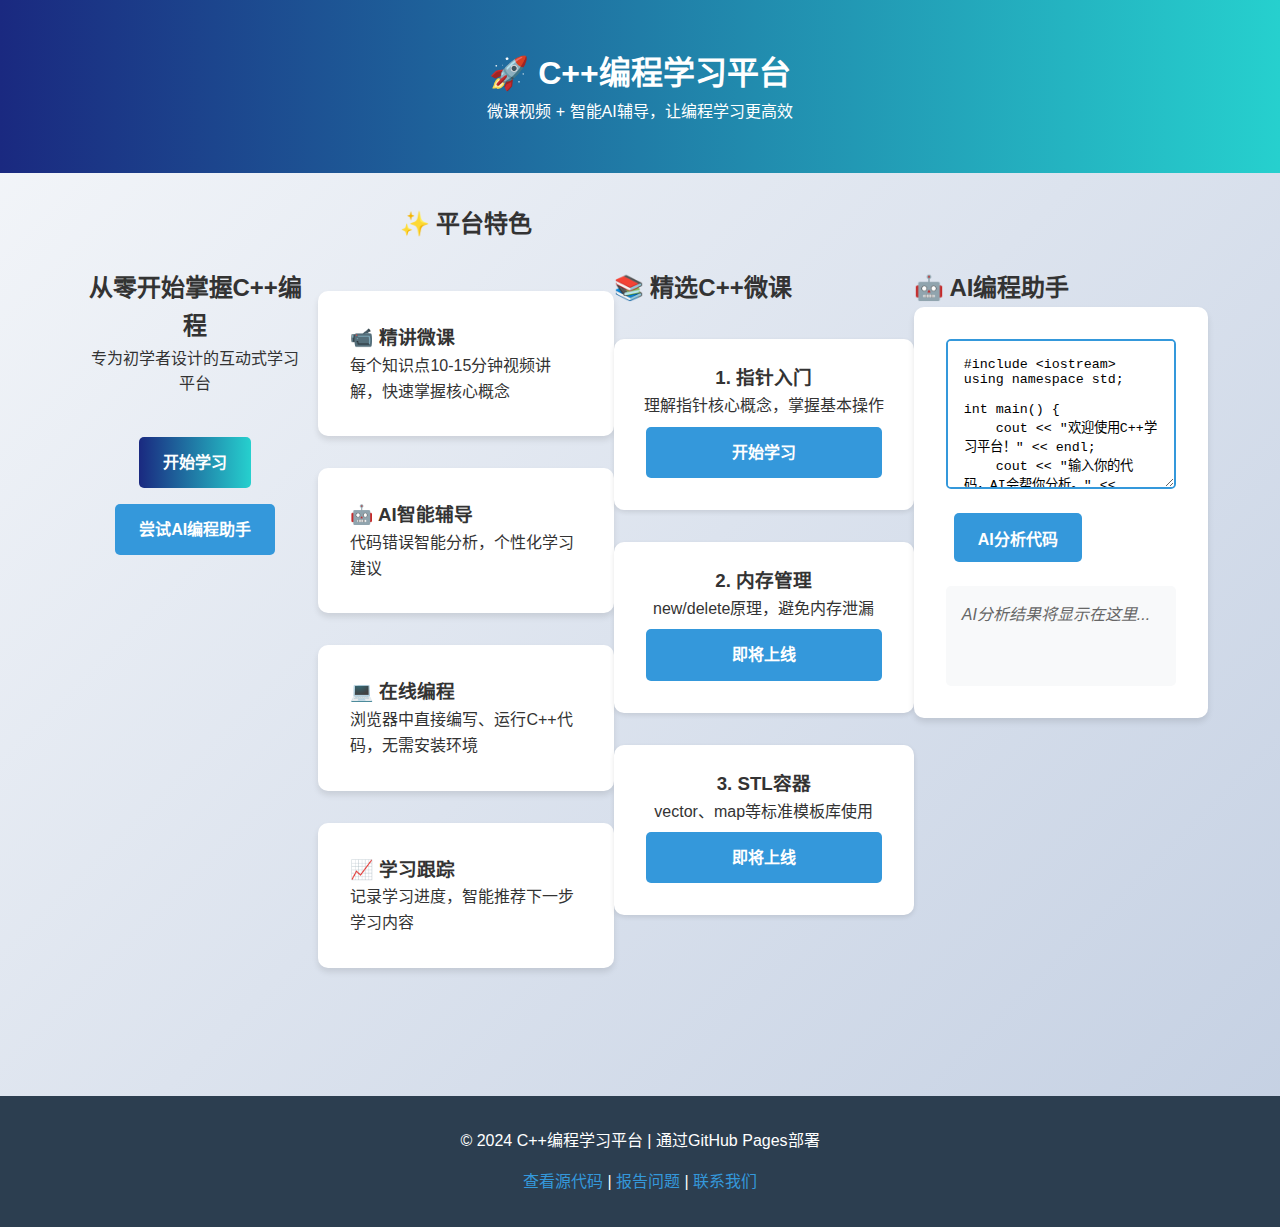
<file: index.html>
<!DOCTYPE html>
<html lang="zh-CN">
<head>
    <meta charset="UTF-8">
    <meta name="viewport" content="width=device-width, initial-scale=1.0">
    <title>C++编程学习平台</title>
    <meta name="description" content="免费学习C++编程，微课视频+AI辅导">
    <link rel="stylesheet" href="style.css">
    <style>
        /* 临时样式，如果style.css还没内容 */
        * {
            margin: 0;
            padding: 0;
            box-sizing: border-box;
        }
        body {
            font-family: 'Microsoft YaHei', Arial, sans-serif;
            line-height: 1.6;
            color: #333;
            background: linear-gradient(135deg, #f5f7fa 0%, #c3cfe2 100%);
        }
        header {
            background: linear-gradient(90deg, #1a2980, #26d0ce);
            color: white;
            padding: 3rem 2rem;
            text-align: center;
        }
        .container {
            max-width: 1200px;
            margin: 0 auto;
            padding: 2rem;
        }
        .hero {
            text-align: center;
            padding: 4rem 1rem;
        }
        .hero h1 {
            font-size: 3rem;
            margin-bottom: 1rem;
            color: #1a2980;
        }
        .features {
            display: grid;
            grid-template-columns: repeat(auto-fit, minmax(280px, 1fr));
            gap: 2rem;
            margin: 3rem 0;
        }
        .feature-card {
            background: white;
            border-radius: 10px;
            padding: 2rem;
            box-shadow: 0 4px 6px rgba(0,0,0,0.1);
            transition: transform 0.3s;
        }
        .feature-card:hover {
            transform: translateY(-5px);
        }
        footer {
            text-align: center;
            padding: 2rem;
            background: #2c3e50;
            color: white;
            margin-top: 3rem;
        }
        .btn {
            display: inline-block;
            background: #3498db;
            color: white;
            padding: 0.8rem 1.5rem;
            border-radius: 5px;
            text-decoration: none;
            font-weight: bold;
            margin: 0.5rem;
            border: none;
            cursor: pointer;
            font-size: 1rem;
        }
        .btn:hover {
            background: #2980b9;
        }
        .btn-primary {
            background: linear-gradient(90deg, #1a2980, #26d0ce);
        }
        .course-list {
            display: grid;
            grid-template-columns: repeat(auto-fit, minmax(300px, 1fr));
            gap: 2rem;
            margin: 2rem 0;
        }
        .course-card {
            background: white;
            border-radius: 10px;
            padding: 1.5rem;
            box-shadow: 0 2px 5px rgba(0,0,0,0.1);
        }
    </style>
</head>
<body>
    <header>
        <h1>🚀 C++编程学习平台</h1>
        <p>微课视频 + 智能AI辅导，让编程学习更高效</p>
    </header>

    <div class="container">
        <section class="hero">
            <h2>从零开始掌握C++编程</h2>
            <p>专为初学者设计的互动式学习平台</p>
            <div style="margin-top: 2rem;">
                <a href="#courses" class="btn btn-primary">开始学习</a>
                <a href="#ai-lab" class="btn">尝试AI编程助手</a>
            </div>
        </section>

        <section id="features">
            <h2 style="text-align: center; margin-bottom: 2rem;">✨ 平台特色</h2>
            <div class="features">
                <div class="feature-card">
                    <h3>📹 精讲微课</h3>
                    <p>每个知识点10-15分钟视频讲解，快速掌握核心概念</p>
                </div>
                <div class="feature-card">
                    <h3>🤖 AI智能辅导</h3>
                    <p>代码错误智能分析，个性化学习建议</p>
                </div>
                <div class="feature-card">
                    <h3>💻 在线编程</h3>
                    <p>浏览器中直接编写、运行C++代码，无需安装环境</p>
                </div>
                <div class="feature-card">
                    <h3>📈 学习跟踪</h3>
                    <p>记录学习进度，智能推荐下一步学习内容</p>
                </div>
            </div>
        </section>

        <section id="courses" style="margin-top: 4rem;">
            <h2>📚 精选C++微课</h2>
            <div class="course-list">
                <div class="course-card">
                    <h3>1. 指针入门</h3>
                    <p>理解指针核心概念，掌握基本操作</p>
                    <a href="courses/pointers.html" class="btn">开始学习</a>
                </div>
                <div class="course-card">
                    <h3>2. 内存管理</h3>
                    <p>new/delete原理，避免内存泄漏</p>
                    <a href="#" class="btn">即将上线</a>
                </div>
                <div class="course-card">
                    <h3>3. STL容器</h3>
                    <p>vector、map等标准模板库使用</p>
                    <a href="#" class="btn">即将上线</a>
                </div>
            </div>
        </section>

        <section id="ai-lab" style="margin-top: 4rem;">
            <h2>🤖 AI编程助手</h2>
            <div class="feature-card">
                <textarea id="codeInput" style="width:100%; height:150px; font-family: 'Courier New', monospace; padding: 1rem; border: 2px solid #3498db; border-radius: 5px;">
#include <iostream>
using namespace std;

int main() {
    cout << "欢迎使用C++学习平台！" << endl;
    cout << "输入你的代码，AI会帮你分析。" << endl;
    return 0;
}</textarea>
                <button onclick="analyzeCode()" style="margin-top: 1rem;" class="btn">AI分析代码</button>
                <div id="aiOutput" style="margin-top: 1rem; padding: 1rem; background: #f8f9fa; border-radius: 5px; min-height: 100px;">
                    <p style="color: #666; font-style: italic;">AI分析结果将显示在这里...</p>
                </div>
            </div>
        </section>
    </div>

    <footer>
        <p>© 2024 C++编程学习平台 | 通过GitHub Pages部署</p>
        <p style="margin-top: 1rem;">
            <a href="https://github.com/你的用户名/cpp-C-学习平台" style="color: #3498db; text-decoration: none;">查看源代码</a> | 
            <a href="#" style="color: #3498db; text-decoration: none;">报告问题</a> |
            <a href="#" style="color: #3498db; text-decoration: none;">联系我们</a>
        </p>
    </footer>

    <script>
        function analyzeCode() {
            const code = document.getElementById('codeInput').value;
            const output = document.getElementById('aiOutput');
            
            output.innerHTML = `
                <h4>🔍 AI分析结果：</h4>
                <div style="background: white; padding: 1rem; border-radius: 5px;">
                    <p style="color: #27ae60;">✅ 代码语法正确</p>
                    <p><strong>📊 代码结构分析：</strong></p>
                    <ul>
                        <li>包含标准头文件 iostream</li>
                        <li>main函数结构正确</li>
                        <li>使用标准输出语句</li>
                        <li>返回值为0，符合规范</li>
                    </ul>
                    <p><strong>💡 改进建议：</strong></p>
                    <ul>
                        <li>可以添加注释说明代码功能</li>
                        <li>尝试添加变量和计算功能</li>
                        <li>学习下一课：变量与数据类型</li>
                    </ul>
                    <p><strong>🎯 推荐学习：</strong> <a href="courses/pointers.html" style="color: #3498db;">指针入门微课</a></p>
                </div>
            `;
        }
        
        // 平滑滚动
        document.querySelectorAll('a[href^="#"]').forEach(anchor => {
            anchor.addEventListener('click', function(e) {
                e.preventDefault();
                const targetId = this.getAttribute('href');
                if (targetId === '#home') {
                    window.scrollTo({ top: 0, behavior: 'smooth' });
                } else {
                    document.querySelector(targetId).scrollIntoView({
                        behavior: 'smooth'
                    });
                }
            });
        });
    </script>
</body>
</html>
</file>
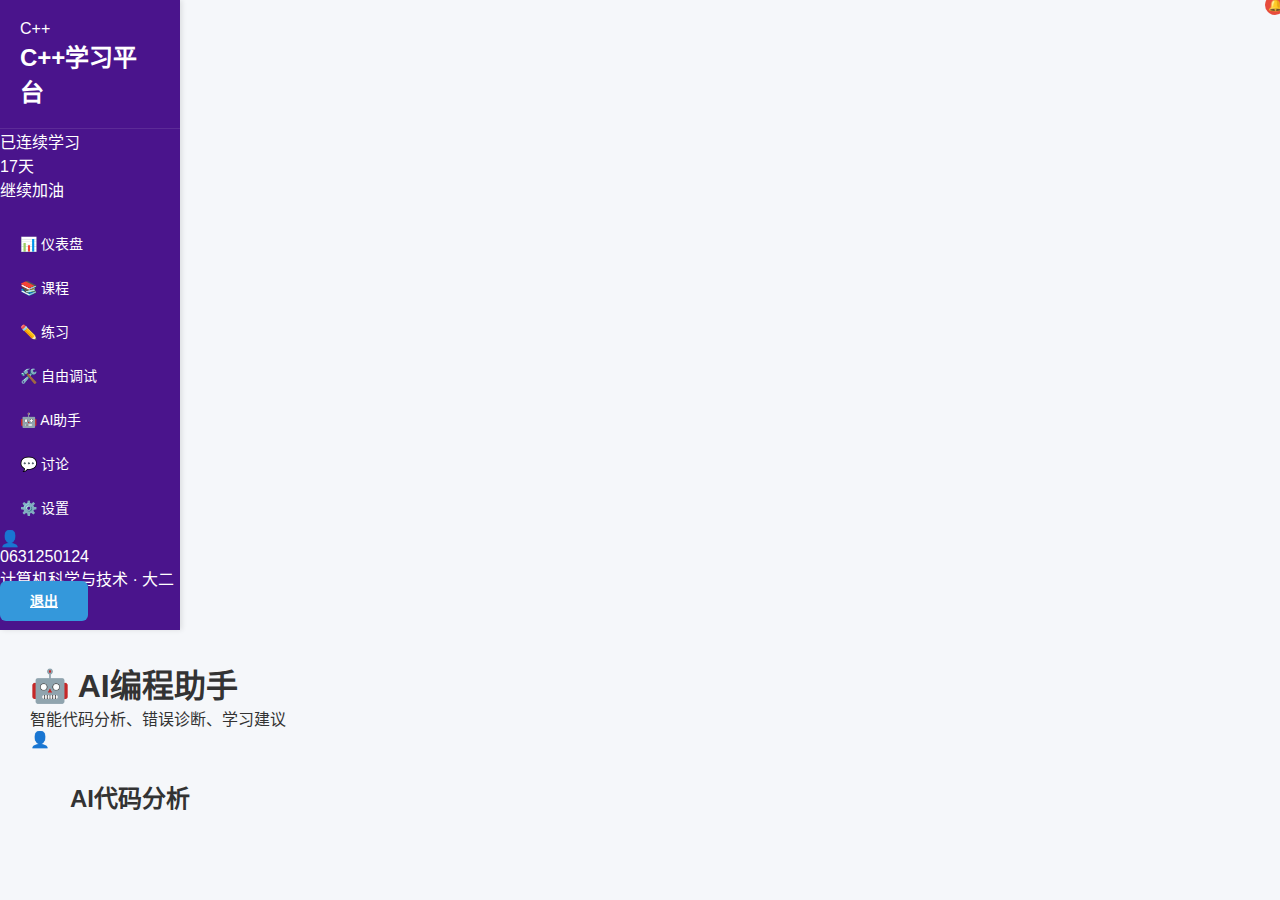
<file: ai-assistant.html>
<!DOCTYPE html>
<html lang="zh-CN">
<head>
    <meta charset="UTF-8">
    <meta name="viewport" content="width=device-width, initial-scale=1.0">
    <title>AI助手 · C++学习平台</title>
    <link rel="stylesheet" href="style.css">
</head>
<body>
    <div class="dashboard">
        <aside class="sidebar">
            <div class="sidebar-header">
                <div class="sidebar-logo">C++</div>
                <h2>C++学习平台</h2>
            </div>
            
            <div class="days-card">
                <div class="days-number">已连续学习</div>
                <div class="days-count">17<span>天</span></div>
                <div class="days-motto">继续加油</div>
            </div>

            <nav class="sidebar-nav">
                <a href="dashboard.html" class="nav-item">
                    <span class="nav-icon">📊</span>
                    <span class="nav-text">仪表盘</span>
                </a>
                <a href="courses.html" class="nav-item">
                    <span class="nav-icon">📚</span>
                    <span class="nav-text">课程</span>
                </a>
                <a href="practice.html" class="nav-item">
                    <span class="nav-icon">✏️</span>
                    <span class="nav-text">练习</span>
                </a>
                <a href="sandbox.html" class="nav-item">
                    <span class="nav-icon">🛠️</span>
                    <span class="nav-text">自由调试</span>
                </a>
                <a href="ai-assistant.html" class="nav-item active">
                    <span class="nav-icon">🤖</span>
                    <span class="nav-text">AI助手</span>
                </a>
                <a href="discussion.html" class="nav-item">
                    <span class="nav-icon">💬</span>
                    <span class="nav-text">讨论</span>
                </a>
                <a href="settings.html" class="nav-item">
                    <span class="nav-icon">⚙️</span>
                    <span class="nav-text">设置</span>
                </a>
            </nav>

            <div class="sidebar-footer">
                <div class="user-info">
                    <div class="user-avatar">👤</div>
                    <div class="user-detail">
                        <div class="user-name">0631250124</div>
                        <div class="user-role">计算机科学与技术 · 大二</div>
                    </div>
                </div>
                <a href="index.html" class="logout-btn">退出</a>
            </div>
        </aside>

        <main class="main-content">
            <div class="top-blue-banner">
                <div class="welcome-text">
                    <h1>🤖 AI编程助手</h1>
                    <p>智能代码分析、错误诊断、学习建议</p>
                </div>
                <div class="top-actions">
                    <div class="notification">🔔</div>
                    <div class="avatar-large">👤</div>
                </div>
            </div>

            <div style="padding: 30px 40px;">
                <h2>AI代码分析</h2>
                <!-- AI助手内容... -->
            </div>
        </main>
    </div>
    <script src="script.js"></script>
</body>
</html>
</file>
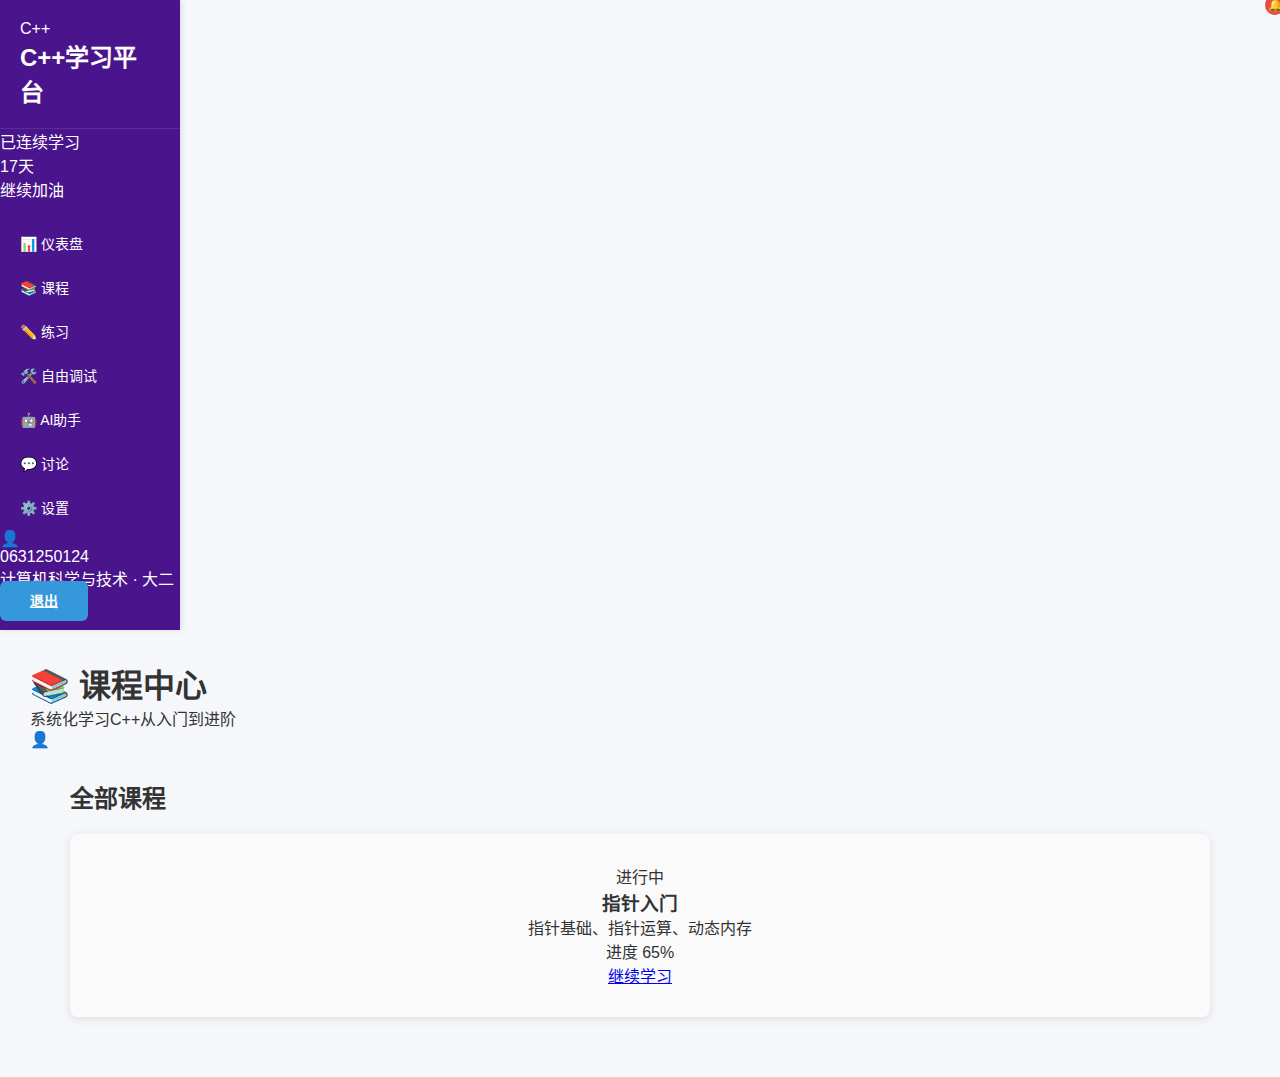
<file: courses.html>
<!DOCTYPE html>
<html lang="zh-CN">
<head>
    <meta charset="UTF-8">
    <meta name="viewport" content="width=device-width, initial-scale=1.0">
    <title>课程 · C++学习平台</title>
    <link rel="stylesheet" href="style.css">
</head>
<body>
    <div class="dashboard">
        <!-- 左侧导航栏（与dashboard.html完全相同） -->
        <aside class="sidebar">
            <div class="sidebar-header">
                <div class="sidebar-logo">C++</div>
                <h2>C++学习平台</h2>
            </div>
            
            <div class="days-card">
                <div class="days-number">已连续学习</div>
                <div class="days-count">17<span>天</span></div>
                <div class="days-motto">继续加油</div>
            </div>

            <!-- 导航菜单（课程页高亮） -->
            <nav class="sidebar-nav">
                <a href="dashboard.html" class="nav-item">
                    <span class="nav-icon">📊</span>
                    <span class="nav-text">仪表盘</span>
                </a>
                <a href="courses.html" class="nav-item active">
                    <span class="nav-icon">📚</span>
                    <span class="nav-text">课程</span>
                </a>
                <a href="practice.html" class="nav-item">
                    <span class="nav-icon">✏️</span>
                    <span class="nav-text">练习</span>
                </a>
                <a href="sandbox.html" class="nav-item">
                    <span class="nav-icon">🛠️</span>
                    <span class="nav-text">自由调试</span>
                </a>
                <a href="ai-assistant.html" class="nav-item">
                    <span class="nav-icon">🤖</span>
                    <span class="nav-text">AI助手</span>
                </a>
                <a href="discussion.html" class="nav-item">
                    <span class="nav-icon">💬</span>
                    <span class="nav-text">讨论</span>
                </a>
                <a href="settings.html" class="nav-item">
                    <span class="nav-icon">⚙️</span>
                    <span class="nav-text">设置</span>
                </a>
            </nav>

            <div class="sidebar-footer">
                <div class="user-info">
                    <div class="user-avatar">👤</div>
                    <div class="user-detail">
                        <div class="user-name">0631250124</div>
                        <div class="user-role">计算机科学与技术 · 大二</div>
                    </div>
                </div>
                <a href="index.html" class="logout-btn">退出</a>
            </div>
        </aside>

        <!-- 右侧主内容区 -->
        <main class="main-content">
            <div class="top-blue-banner">
                <div class="welcome-text">
                    <h1>📚 课程中心</h1>
                    <p>系统化学习C++从入门到进阶</p>
                </div>
                <div class="top-actions">
                    <div class="notification">🔔</div>
                    <div class="avatar-large">👤</div>
                </div>
            </div>

            <div style="padding: 30px 40px;">
                <h2 style="margin-bottom: 20px;">全部课程</h2>
                <div class="course-grid">
                    <!-- 这里放更多课程卡片 -->
                    <div class="course-card">
                        <div class="course-tag">进行中</div>
                        <h3>指针入门</h3>
                        <p>指针基础、指针运算、动态内存</p>
                        <div class="progress-info">
                            <span>进度 65%</span>
                            <div class="progress-bar"><div style="width:65%"></div></div>
                        </div>
                        <a href="courses/pointers.html" class="btn-small">继续学习</a>
                    </div>
                    <!-- 复制更多卡片... -->
                </div>
            </div>
        </main>
    </div>
    <script src="script.js"></script>
</body>
</html>
</file>
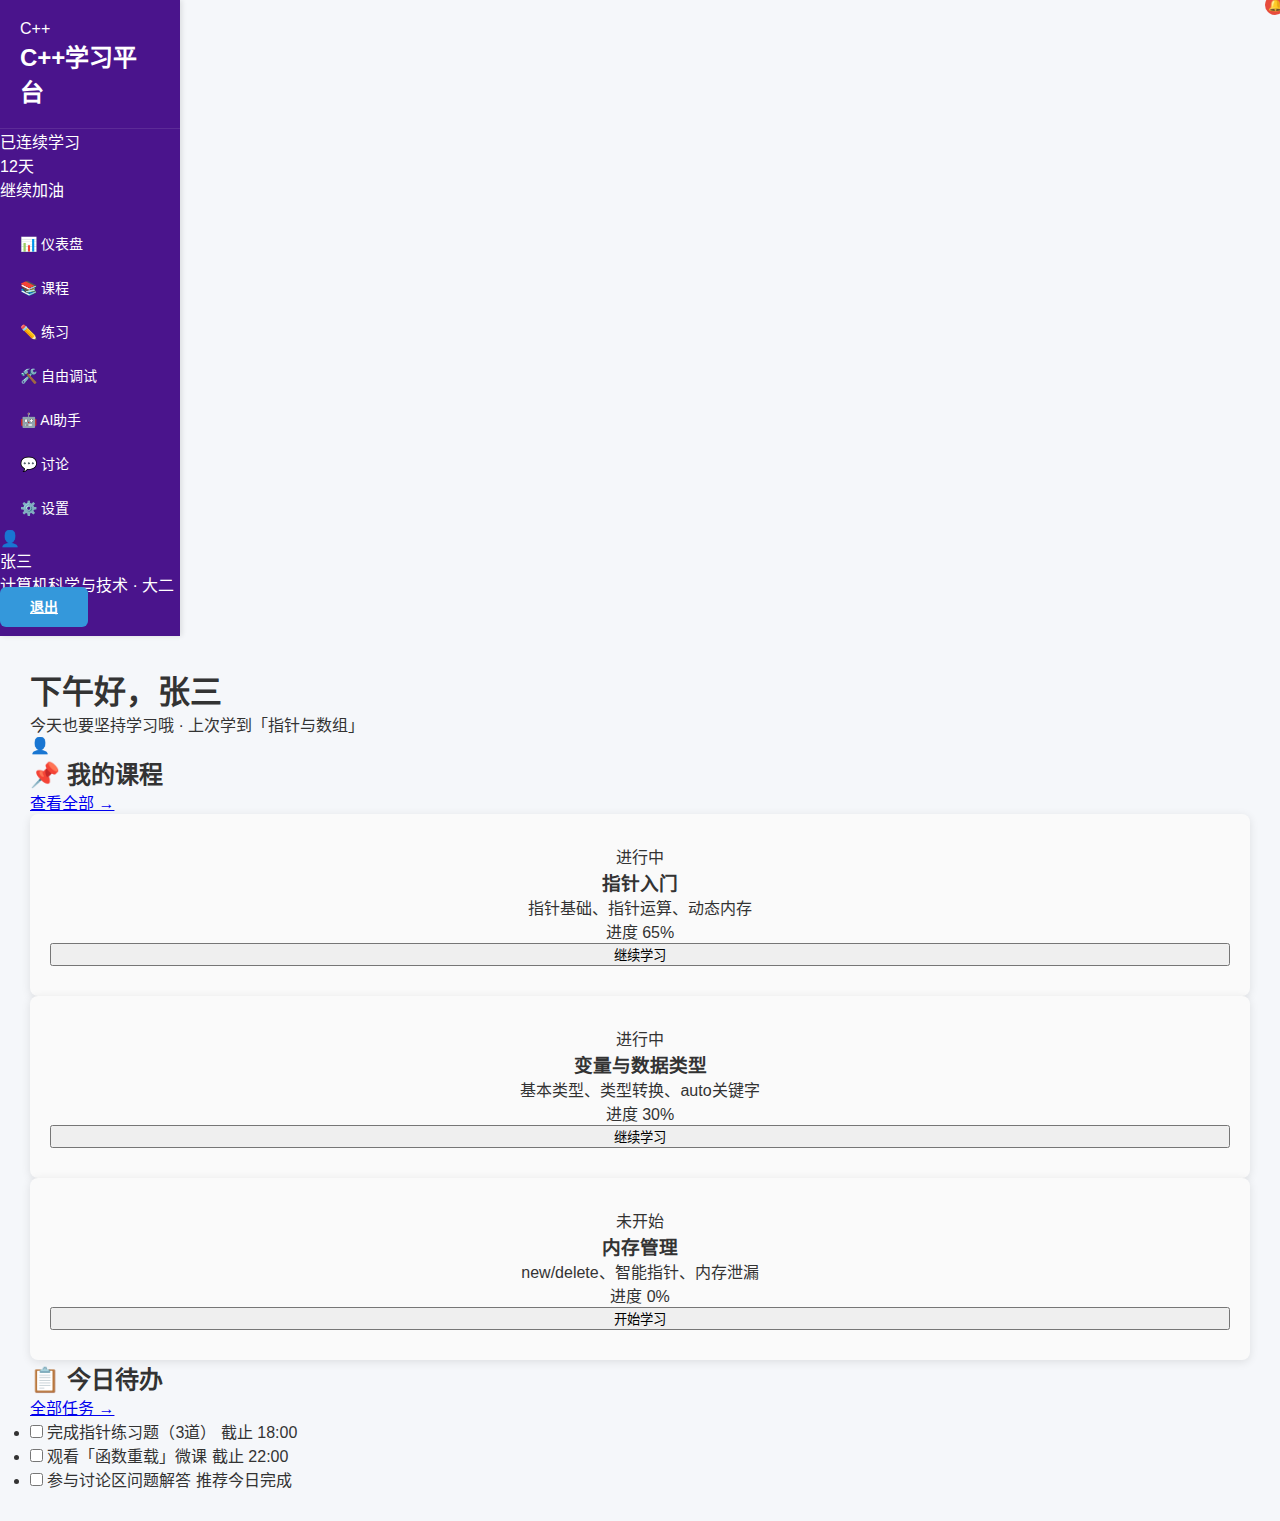
<file: dashboard.html>
<!DOCTYPE html>
<html lang="zh-CN">
<head>
    <meta charset="UTF-8">
    <meta name="viewport" content="width=device-width, initial-scale=1.0">
    <title>学习仪表盘 · C++学习平台</title>
    <link rel="stylesheet" href="style.css">
</head>
<body>
    <!-- 整个布局采用flex，左侧固定，右侧自适应 -->
    <div class="dashboard">
        <!-- 左侧导航栏（紫底） -->
        <aside class="sidebar">
            <div class="sidebar-header">
                <div class="sidebar-logo">C++</div>
                <h2>C++学习平台</h2>
            </div>
            
            <!-- 学习天数卡片 -->
            <div class="days-card">
                <div class="days-number">已连续学习</div>
                <div class="days-count">12<span>天</span></div>
                <div class="days-motto">继续加油</div>
            </div>

            <!-- 导航菜单（6个模块，全部可交互） -->
            <nav class="sidebar-nav">
                <a href="dashboard.html" class="nav-item active" data-page="dashboard">
                    <span class="nav-icon">📊</span>
                    <span class="nav-text">仪表盘</span>
                </a>
                <a href="#" class="nav-item" data-page="courses">
                    <span class="nav-icon">📚</span>
                    <span class="nav-text">课程</span>
                </a>
                <a href="#" class="nav-item" data-page="practice">
                    <span class="nav-icon">✏️</span>
                    <span class="nav-text">练习</span>
                </a>
                <a href="#" class="nav-item" data-page="sandbox">
                    <span class="nav-icon">🛠️</span>
                    <span class="nav-text">自由调试</span>
                </a>
                <a href="#" class="nav-item" data-page="ai">
                    <span class="nav-icon">🤖</span>
                    <span class="nav-text">AI助手</span>
                </a>
                <a href="#" class="nav-item" data-page="discussion">
                    <span class="nav-icon">💬</span>
                    <span class="nav-text">讨论</span>
                </a>
                <a href="#" class="nav-item" data-page="settings">
                    <span class="nav-icon">⚙️</span>
                    <span class="nav-text">设置</span>
                </a>
            </nav>

            <!-- 底部用户信息 -->
            <div class="sidebar-footer">
                <div class="user-info">
                    <div class="user-avatar">👤</div>
                    <div class="user-detail">
                        <div class="user-name">张三</div>
                        <div class="user-role">计算机科学与技术 · 大二</div>
                    </div>
                </div>
                <a href="index.html" class="logout-btn">退出</a>
            </div>
        </aside>

        <!-- 右侧主内容区（白底） -->
        <main class="main-content" id="mainContent">
            <!-- 顶部蓝色区域 -->
            <div class="top-blue-banner">
                <div class="welcome-text">
                    <h1>下午好，张三</h1>
                    <p>今天也要坚持学习哦 · 上次学到「指针与数组」</p>
                </div>
                <div class="top-actions">
                    <div class="notification">🔔</div>
                    <div class="avatar-large">👤</div>
                </div>
            </div>

            <!-- 动态内容区域（通过JS切换） -->
            <div id="contentArea">
                <!-- 默认显示仪表盘内容 -->
                <div class="content-module">
                    <div class="module-header">
                        <h2>📌 我的课程</h2>
                        <a href="#" class="view-all">查看全部 →</a>
                    </div>
                    <div class="course-grid">
                        <div class="course-card">
                            <div class="course-tag">进行中</div>
                            <h3>指针入门</h3>
                            <p>指针基础、指针运算、动态内存</p>
                            <div class="progress-info">
                                <span>进度 65%</span>
                                <div class="progress-bar"><div style="width:65%"></div></div>
                            </div>
                            <button class="btn-small">继续学习</button>
                        </div>
                        <div class="course-card">
                            <div class="course-tag">进行中</div>
                            <h3>变量与数据类型</h3>
                            <p>基本类型、类型转换、auto关键字</p>
                            <div class="progress-info">
                                <span>进度 30%</span>
                                <div class="progress-bar"><div style="width:30%"></div></div>
                            </div>
                            <button class="btn-small">继续学习</button>
                        </div>
                        <div class="course-card">
                            <div class="course-tag">未开始</div>
                            <h3>内存管理</h3>
                            <p>new/delete、智能指针、内存泄漏</p>
                            <div class="progress-info">
                                <span>进度 0%</span>
                                <div class="progress-bar"><div style="width:0%"></div></div>
                            </div>
                            <button class="btn-small">开始学习</button>
                        </div>
                    </div>
                </div>

                <div class="content-module">
                    <div class="module-header">
                        <h2>📋 今日待办</h2>
                        <a href="#" class="view-all">全部任务 →</a>
                    </div>
                    <ul class="todo-list">
                        <li class="todo-item">
                            <input type="checkbox" id="todo1">
                            <label for="todo1">完成指针练习题（3道）</label>
                            <span class="todo-deadline">截止 18:00</span>
                        </li>
                        <li class="todo-item">
                            <input type="checkbox" id="todo2">
                            <label for="todo2">观看「函数重载」微课</label>
                            <span class="todo-deadline">截止 22:00</span>
                        </li>
                        <li class="todo-item">
                            <input type="checkbox" id="todo3">
                            <label for="todo3">参与讨论区问题解答</label>
                            <span class="todo-deadline">推荐今日完成</span>
                        </li>
                    </ul>
                </div>
            </div>
        </main>
    </div>

    <script src="script.js"></script>
</body>
</html>
</file>
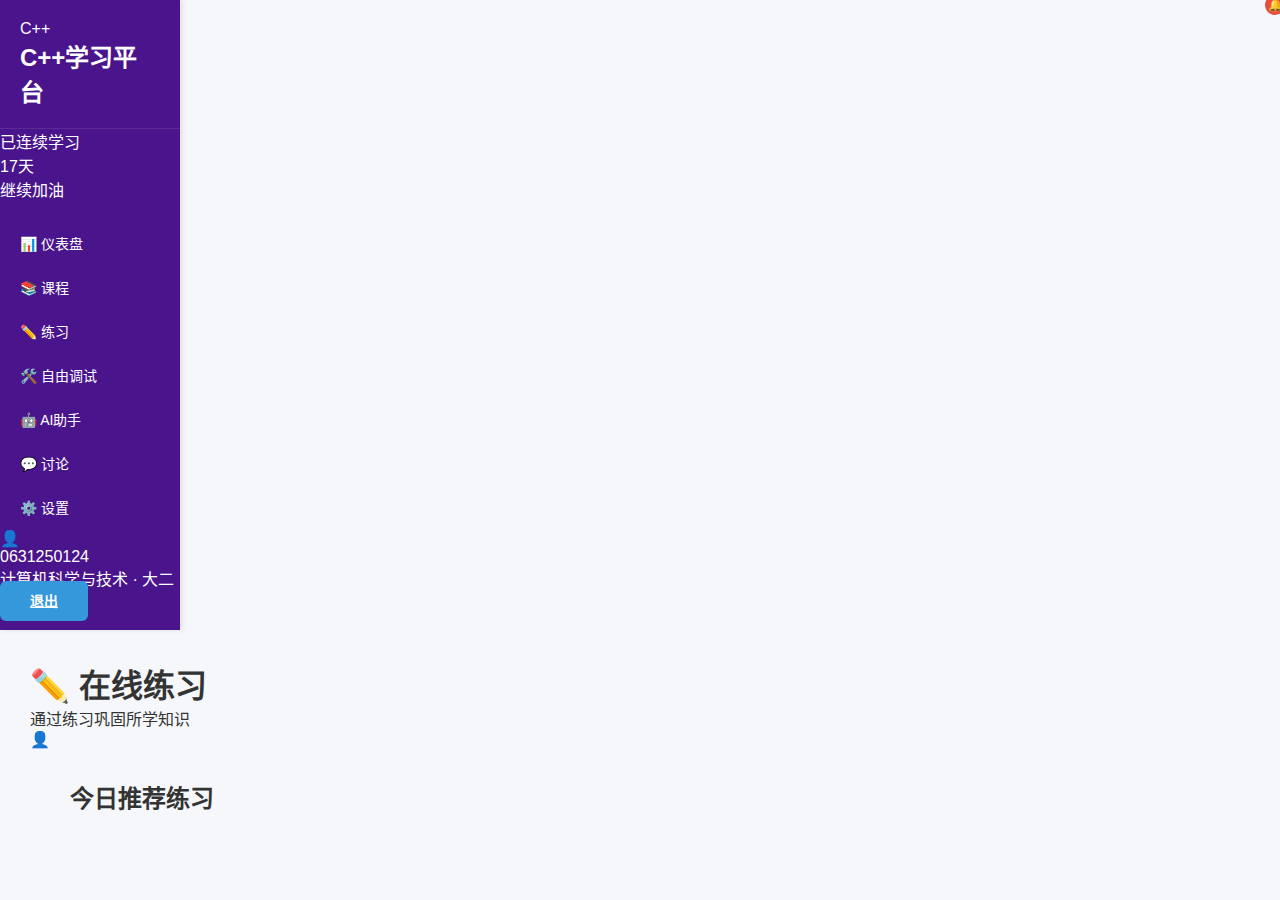
<file: practice.html>
<!DOCTYPE html>
<html lang="zh-CN">
<head>
    <meta charset="UTF-8">
    <meta name="viewport" content="width=device-width, initial-scale=1.0">
    <title>练习 · C++学习平台</title>
    <link rel="stylesheet" href="style.css">
</head>
<body>
    <div class="dashboard">
        <aside class="sidebar">
            <div class="sidebar-header">
                <div class="sidebar-logo">C++</div>
                <h2>C++学习平台</h2>
            </div>
            
            <div class="days-card">
                <div class="days-number">已连续学习</div>
                <div class="days-count">17<span>天</span></div>
                <div class="days-motto">继续加油</div>
            </div>

            <nav class="sidebar-nav">
                <a href="dashboard.html" class="nav-item">
                    <span class="nav-icon">📊</span>
                    <span class="nav-text">仪表盘</span>
                </a>
                <a href="courses.html" class="nav-item">
                    <span class="nav-icon">📚</span>
                    <span class="nav-text">课程</span>
                </a>
                <a href="practice.html" class="nav-item active">
                    <span class="nav-icon">✏️</span>
                    <span class="nav-text">练习</span>
                </a>
                <a href="sandbox.html" class="nav-item">
                    <span class="nav-icon">🛠️</span>
                    <span class="nav-text">自由调试</span>
                </a>
                <a href="ai-assistant.html" class="nav-item">
                    <span class="nav-icon">🤖</span>
                    <span class="nav-text">AI助手</span>
                </a>
                <a href="discussion.html" class="nav-item">
                    <span class="nav-icon">💬</span>
                    <span class="nav-text">讨论</span>
                </a>
                <a href="settings.html" class="nav-item">
                    <span class="nav-icon">⚙️</span>
                    <span class="nav-text">设置</span>
                </a>
            </nav>

            <div class="sidebar-footer">
                <div class="user-info">
                    <div class="user-avatar">👤</div>
                    <div class="user-detail">
                        <div class="user-name">0631250124</div>
                        <div class="user-role">计算机科学与技术 · 大二</div>
                    </div>
                </div>
                <a href="index.html" class="logout-btn">退出</a>
            </div>
        </aside>

        <main class="main-content">
            <div class="top-blue-banner">
                <div class="welcome-text">
                    <h1>✏️ 在线练习</h1>
                    <p>通过练习巩固所学知识</p>
                </div>
                <div class="top-actions">
                    <div class="notification">🔔</div>
                    <div class="avatar-large">👤</div>
                </div>
            </div>

            <div style="padding: 30px 40px;">
                <h2>今日推荐练习</h2>
                <!-- 练习内容... -->
            </div>
        </main>
    </div>
    <script src="script.js"></script>
</body>
</html>
</file>
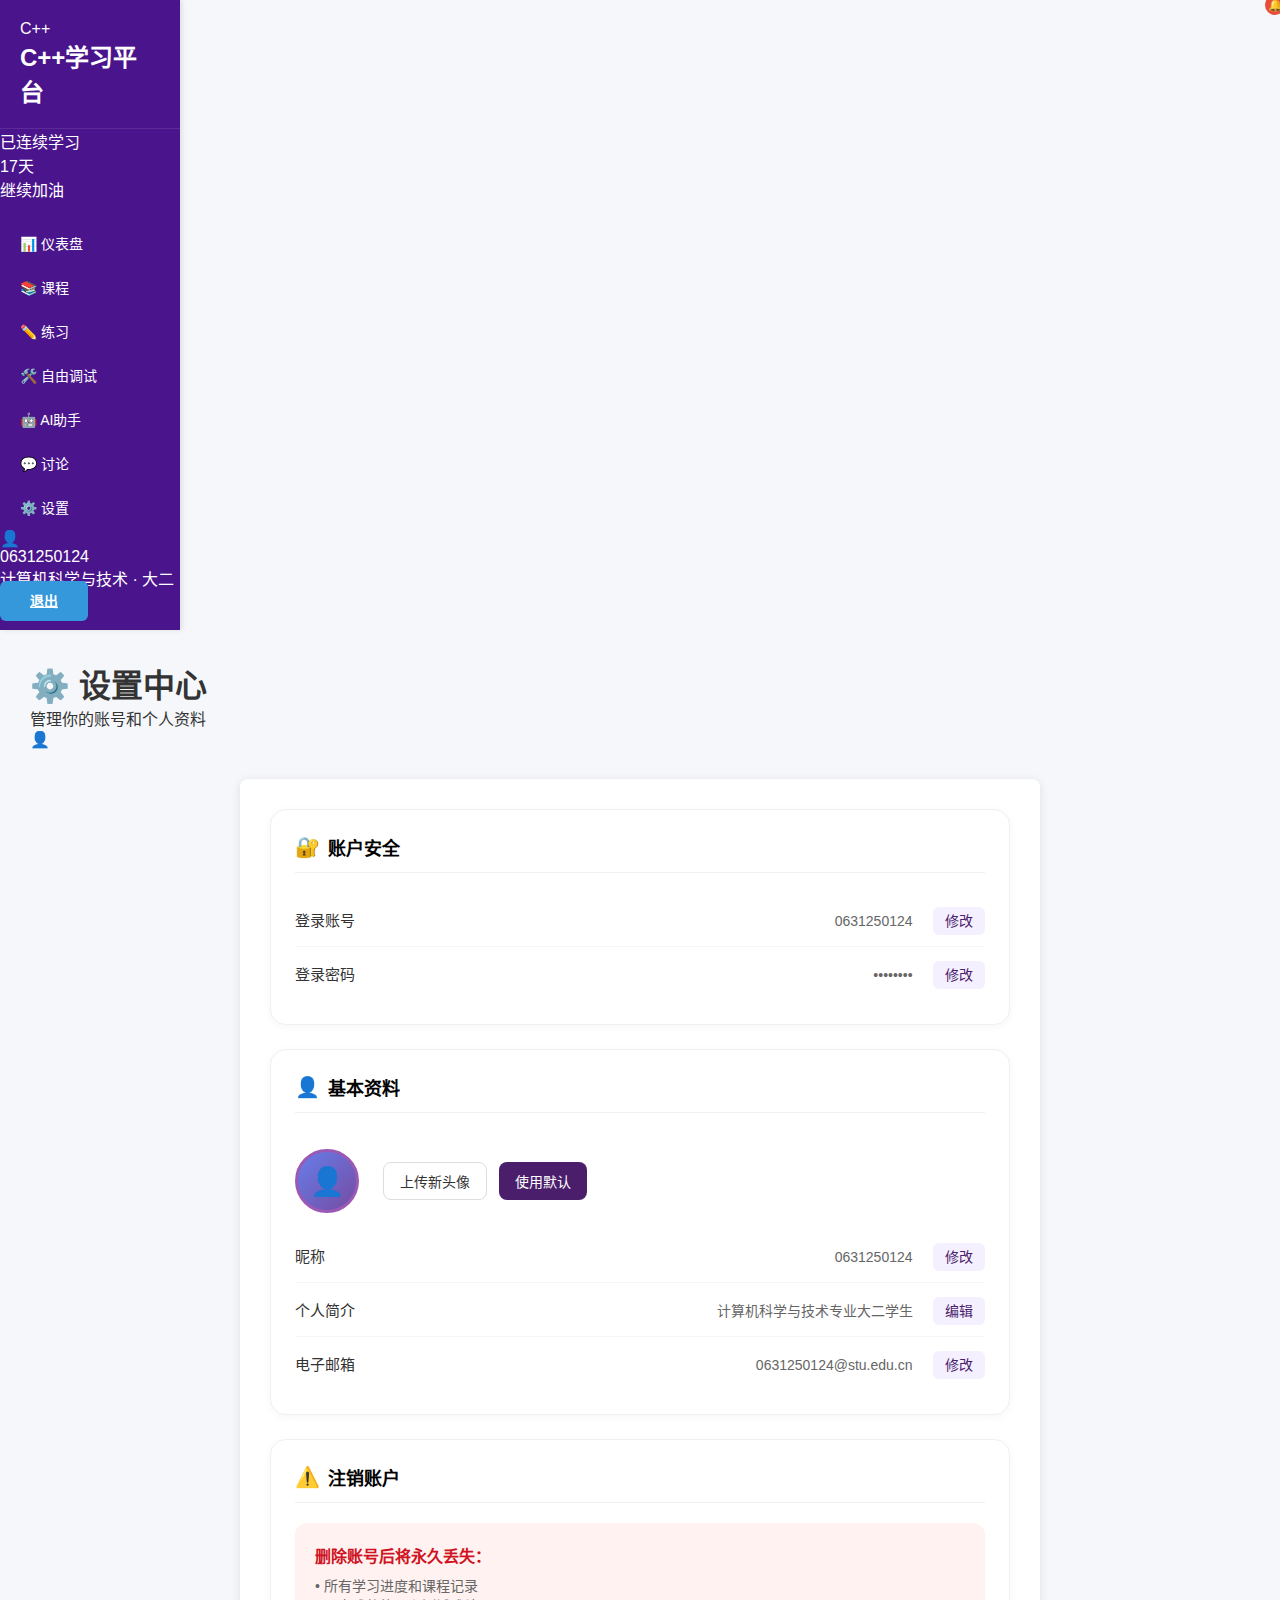
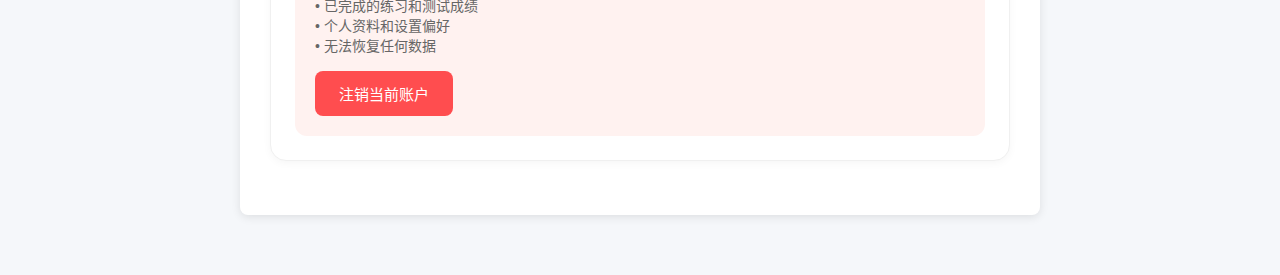
<file: settings.html>
<!DOCTYPE html>
<html lang="zh-CN">
<head>
    <meta charset="UTF-8">
    <meta name="viewport" content="width=device-width, initial-scale=1.0">
    <title>设置 · C++学习平台</title>
    <link rel="stylesheet" href="style.css">
    <style>
        /* 设置页面样式（保持不变） */
        .settings-container {
            max-width: 800px;
            margin: 0 auto;
        }
        
        .settings-section {
            background: white;
            border-radius: 16px;
            padding: 24px;
            margin-bottom: 24px;
            box-shadow: 0 2px 8px rgba(0,0,0,0.04);
            border: 1px solid #f0f0f0;
        }
        
        .section-title {
            font-size: 18px;
            font-weight: 600;
            color: #000;
            margin-bottom: 20px;
            display: flex;
            align-items: center;
            gap: 8px;
            padding-bottom: 12px;
            border-bottom: 1px solid #f0f0f0;
        }
        
        .section-title span {
            font-size: 20px;
        }
        
        .settings-item {
            display: flex;
            align-items: center;
            justify-content: space-between;
            padding: 16px 0;
            border-bottom: 1px solid #f5f5f5;
        }
        
        .settings-item:last-child {
            border-bottom: none;
        }
        
        .item-label {
            font-size: 15px;
            color: #333;
        }
        
        .item-value {
            color: #666;
            font-size: 14px;
            margin-right: 16px;
        }
        
        .item-action {
            color: #4a1e6b;
            font-size: 14px;
            text-decoration: none;
            padding: 6px 12px;
            border-radius: 6px;
            background: #f5f0ff;
            transition: all 0.2s;
        }
        
        .item-action:hover {
            background: #4a1e6b;
            color: white;
        }
        
        .avatar-upload {
            display: flex;
            align-items: center;
            gap: 24px;
            padding: 16px 0;
        }
        
        .current-avatar {
            width: 64px;
            height: 64px;
            background: linear-gradient(135deg, #667eea, #764ba2);
            border-radius: 50%;
            display: flex;
            align-items: center;
            justify-content: center;
            color: white;
            font-size: 28px;
            font-weight: bold;
        }
        
        .avatar-actions {
            display: flex;
            gap: 12px;
        }
        
        .avatar-btn {
            padding: 8px 16px;
            border-radius: 8px;
            font-size: 14px;
            cursor: pointer;
            border: 1px solid #ddd;
            background: white;
            color: #333;
            transition: all 0.2s;
        }
        
        .avatar-btn:hover {
            background: #f5f5f5;
            border-color: #999;
        }
        
        .avatar-btn.primary {
            background: #4a1e6b;
            color: white;
            border: none;
        }
        
        .avatar-btn.primary:hover {
            background: #6b2c8f;
        }
        
        .danger-zone {
            background: #fff2f0;
            border-radius: 12px;
            padding: 20px;
            margin-top: 8px;
        }
        
        .danger-title {
            color: #cf1322;
            font-size: 16px;
            font-weight: 600;
            margin-bottom: 8px;
        }
        
        .danger-desc {
            color: #666;
            font-size: 14px;
            margin-bottom: 16px;
        }
        
        .delete-btn {
            background: #ff4d4f;
            color: white;
            border: none;
            padding: 12px 24px;
            border-radius: 8px;
            font-size: 15px;
            font-weight: 500;
            cursor: pointer;
            transition: background 0.2s;
        }
        
        .delete-btn:hover {
            background: #ff7875;
        }
        
        .modal {
            display: none;
            position: fixed;
            top: 0;
            left: 0;
            width: 100%;
            height: 100%;
            background: rgba(0,0,0,0.5);
            z-index: 2000;
            align-items: center;
            justify-content: center;
        }
        
        .modal.active {
            display: flex;
        }
        
        .modal-content {
            background: white;
            border-radius: 16px;
            padding: 30px;
            width: 90%;
            max-width: 400px;
            text-align: center;
        }
    </style>
</head>
<body>
    <div class="dashboard">
        <aside class="sidebar">
            <div class="sidebar-header">
                <div class="sidebar-logo">C++</div>
                <h2>C++学习平台</h2>
            </div>
            
            <div class="days-card">
                <div class="days-number">已连续学习</div>
                <div class="days-count">17<span>天</span></div>
                <div class="days-motto">继续加油</div>
            </div>

            <nav class="sidebar-nav">
                <a href="dashboard.html" class="nav-item">
                    <span class="nav-icon">📊</span>
                    <span class="nav-text">仪表盘</span>
                </a>
                <a href="courses.html" class="nav-item">
                    <span class="nav-icon">📚</span>
                    <span class="nav-text">课程</span>
                </a>
                <a href="practice.html" class="nav-item">
                    <span class="nav-icon">✏️</span>
                    <span class="nav-text">练习</span>
                </a>
                <a href="sandbox.html" class="nav-item">
                    <span class="nav-icon">🛠️</span>
                    <span class="nav-text">自由调试</span>
                </a>
                <a href="ai-assistant.html" class="nav-item">
                    <span class="nav-icon">🤖</span>
                    <span class="nav-text">AI助手</span>
                </a>
                <a href="discussion.html" class="nav-item">
                    <span class="nav-icon">💬</span>
                    <span class="nav-text">讨论</span>
                </a>
                <a href="settings.html" class="nav-item active">
                    <span class="nav-icon">⚙️</span>
                    <span class="nav-text">设置</span>
                </a>
            </nav>

            <div class="sidebar-footer">
                <div class="user-info">
                    <div class="user-avatar">👤</div>
                    <div class="user-detail">
                        <div class="user-name">0631250124</div>
                        <div class="user-role">计算机科学与技术 · 大二</div>
                    </div>
                </div>
                <a href="index.html" class="logout-btn">退出</a>
            </div>
        </aside>

        <main class="main-content">
            <div class="top-blue-banner">
                <div class="welcome-text">
                    <h1>⚙️ 设置中心</h1>
                    <p>管理你的账号和个人资料</p>
                </div>
                <div class="top-actions">
                    <div class="notification">🔔</div>
                    <div class="avatar-large">👤</div>
                </div>
            </div>

            <div style="padding: 30px 40px;">
                <div class="settings-container">
                    <!-- 账户安全模块 -->
                    <div class="settings-section">
                        <div class="section-title">
                            <span>🔐</span> 账户安全
                        </div>
                        <div class="settings-item">
                            <span class="item-label">登录账号</span>
                            <div>
                                <span class="item-value">0631250124</span>
                                <a href="#" class="item-action">修改</a>
                            </div>
                        </div>
                        <div class="settings-item">
                            <span class="item-label">登录密码</span>
                            <div>
                                <span class="item-value">••••••••</span>
                                <a href="#" class="item-action">修改</a>
                            </div>
                        </div>
                    </div>

                    <!-- 基本资料模块 -->
                    <div class="settings-section">
                        <div class="section-title">
                            <span>👤</span> 基本资料
                        </div>
                        <div class="avatar-upload">
                            <div class="current-avatar">👤</div>
                            <div class="avatar-actions">
                                <button class="avatar-btn">上传新头像</button>
                                <button class="avatar-btn primary">使用默认</button>
                            </div>
                        </div>
                        <div class="settings-item">
                            <span class="item-label">昵称</span>
                            <div>
                                <span class="item-value">0631250124</span>
                                <a href="#" class="item-action">修改</a>
                            </div>
                        </div>
                        <div class="settings-item">
                            <span class="item-label">个人简介</span>
                            <div>
                                <span class="item-value">计算机科学与技术专业大二学生</span>
                                <a href="#" class="item-action">编辑</a>
                            </div>
                        </div>
                        <div class="settings-item">
                            <span class="item-label">电子邮箱</span>
                            <div>
                                <span class="item-value">0631250124@stu.edu.cn</span>
                                <a href="#" class="item-action">修改</a>
                            </div>
                        </div>
                    </div>

                    <!-- 注销账户模块 -->
                    <div class="settings-section">
                        <div class="section-title">
                            <span>⚠️</span> 注销账户
                        </div>
                        <div class="danger-zone">
                            <div class="danger-title">删除账号后将永久丢失：</div>
                            <div class="danger-desc">
                                • 所有学习进度和课程记录<br>
                                • 已完成的练习和测试成绩<br>
                                • 个人资料和设置偏好<br>
                                • 无法恢复任何数据
                            </div>
                            <button class="delete-btn">注销当前账户</button>
                        </div>
                    </div>
                </div>
            </div>
        </main>
    </div>
    <script src="script.js"></script>
</body>
</html>
</file>
<file: style.css>
/* 全局样式重置 */
* {
    margin: 0;
    padding: 0;
    box-sizing: border-box;
}

body {
    font-family: Arial, sans-serif;
    background-color: #f5f7fa;
    color: #333;
}

/* 顶部导航栏 */
.header {
    background-color: #1a237e;
    color: white;
    padding: 15px 30px;
    display: flex;
    justify-content: space-between;
    align-items: center;
    box-shadow: 0 2px 4px rgba(0,0,0,0.1);
}

.header-left h1 {
    font-size: 24px;
    font-weight: bold;
}

.header-right {
    display: flex;
    align-items: center;
    gap: 20px;
}

.greeting {
    text-align: right;
}

.greeting p {
    font-size: 14px;
    margin-bottom: 3px;
}

.sub-greeting {
    font-size: 12px !important;
    opacity: 0.9;
}

.user-icon {
    position: relative;
}

.user-icon img {
    width: 40px;
    height: 40px;
    border-radius: 50%;
    border: 2px solid white;
}

.notification {
    position: absolute;
    top: -5px;
    right: -5px;
    background-color: #e74c3c;
    color: white;
    border-radius: 50%;
    width: 20px;
    height: 20px;
    font-size: 12px;
    display: flex;
    align-items: center;
    justify-content: center;
}

/* 容器 */
.container {
    display: flex;
    min-height: calc(100vh - 70px);
}

/* 左侧边栏 */
.sidebar {
    width: 180px;
    background-color: #4a148c;
    color: white;
    padding: 20px 0;
    box-shadow: 2px 0 5px rgba(0,0,0,0.1);
}

.sidebar-header {
    padding: 0 20px 20px;
    border-bottom: 1px solid rgba(255,255,255,0.1);
}

.learning-stats {
    text-align: center;
}

.days {
    font-size: 14px;
    opacity: 0.8;
    margin-bottom: 5px;
}

.number {
    font-size: 32px;
    font-weight: bold;
    margin-bottom: 5px;
}

.streak {
    font-size: 12px;
    opacity: 0.8;
}

.sidebar-nav {
    margin-top: 20px;
}

.sidebar-nav ul {
    list-style: none;
}

.sidebar-nav li {
    margin-bottom: 5px;
}

.sidebar-nav a {
    display: block;
    padding: 12px 20px;
    color: white;
    text-decoration: none;
    transition: all 0.3s ease;
    font-size: 14px;
}

.sidebar-nav a:hover {
    background-color: rgba(255,255,255,0.1);
}

.sidebar-nav li.active a {
    background-color: #7b1fa2;
    border-left: 4px solid #ecf0f1;
}

/* 主内容区 */
.main-content {
    flex: 1;
    padding: 30px;
    overflow-y: auto;
}

/* 章节标题 */
.section-header {
    margin-bottom: 20px;
}

.section-header h2 {
    font-size: 20px;
    color: #2c3e50;
}

/* 课程标签 */
.course-tabs {
    margin-bottom: 30px;
    display: flex;
    gap: 15px;
}

.tab-btn {
    padding: 8px 16px;
    background-color: #f0f0f0;
    color: #666;
    border: none;
    border-radius: 20px;
    font-size: 14px;
    cursor: pointer;
    transition: all 0.3s ease;
}

.tab-btn:hover {
    background-color: #e0e0e0;
}

.tab-btn.active {
    background-color: #9c27b0;
    color: white;
}

/* 课程卡片网格 */
.courses-grid {
    display: grid;
    grid-template-columns: repeat(3, 1fr);
    gap: 20px;
    margin-bottom: 40px;
}

/* 课程卡片 */
.course-card {
    background-color: white;
    border-radius: 8px;
    box-shadow: 0 2px 8px rgba(0,0,0,0.1);
    padding: 30px 20px;
    text-align: center;
    transition: transform 0.3s ease, box-shadow 0.3s ease;
}

.course-card:hover {
    transform: translateY(-3px);
    box-shadow: 0 4px 12px rgba(0,0,0,0.15);
}

.course-icon {
    margin-bottom: 20px;
}

.course-icon img {
    width: 40px;
    height: 40px;
}

.course-name {
    font-size: 14px;
    color: #333;
    margin: 0;
}

/* 响应式设计 */
@media (max-width: 1200px) {
    .courses-grid {
        grid-template-columns: repeat(2, 1fr);
    }
}

@media (max-width: 768px) {
    .sidebar {
        width: 160px;
    }

    .main-content {
        padding: 20px;
    }

    .courses-grid {
        grid-template-columns: 1fr;
    }

    .course-tabs {
        flex-wrap: wrap;
    }
}

@media (max-width: 480px) {
    .container {
        flex-direction: column;
    }

    .sidebar {
        width: 100%;
        height: auto;
        padding: 10px 0;
    }

    .sidebar-nav ul {
        display: flex;
        overflow-x: auto;
    }

    .sidebar-nav li {
        margin-bottom: 0;
        margin-right: 10px;
    }

    .sidebar-nav a {
        white-space: nowrap;
        padding: 8px 16px;
    }

    .courses-grid {
        grid-template-columns: 1fr;
    }
}

/* 登录页面样式 */
.login-body {
    background: linear-gradient(135deg, #667eea 0%, #764ba2 100%);
    min-height: 100vh;
    display: flex;
    align-items: center;
    justify-content: center;
}

.login-container {
    width: 100%;
    max-width: 400px;
    padding: 20px;
}

.login-box {
    background-color: white;
    border-radius: 12px;
    padding: 40px;
    box-shadow: 0 10px 40px rgba(0,0,0,0.2);
}

.login-header {
    text-align: center;
    margin-bottom: 30px;
}

.login-header h1 {
    color: #2c3e50;
    font-size: 28px;
    margin-bottom: 10px;
}

.login-header p {
    color: #7f8c8d;
    font-size: 14px;
}

.login-form {
    display: flex;
    flex-direction: column;
    gap: 20px;
}

.form-group {
    display: flex;
    flex-direction: column;
    gap: 8px;
}

.form-group label {
    font-size: 14px;
    color: #34495e;
    font-weight: 500;
}

.form-group input {
    padding: 12px 15px;
    border: 1px solid #ddd;
    border-radius: 6px;
    font-size: 14px;
    transition: border-color 0.3s ease, box-shadow 0.3s ease;
}

.form-group input:focus {
    outline: none;
    border-color: #9b59b6;
    box-shadow: 0 0 0 3px rgba(155, 89, 182, 0.1);
}

.form-options {
    display: flex;
    justify-content: space-between;
    align-items: center;
    font-size: 13px;
}

.remember-me {
    display: flex;
    align-items: center;
    gap: 6px;
    cursor: pointer;
}

.remember-me input {
    width: 16px;
    height: 16px;
    cursor: pointer;
}

.forgot-password {
    color: #9b59b6;
    text-decoration: none;
}

.forgot-password:hover {
    text-decoration: underline;
}

.login-btn {
    padding: 14px;
    background-color: #9b59b6;
    color: white;
    border: none;
    border-radius: 6px;
    font-size: 16px;
    font-weight: bold;
    cursor: pointer;
    transition: background-color 0.3s ease, transform 0.2s ease;
}

.login-btn:hover {
    background-color: #8e44ad;
    transform: translateY(-2px);
}

.login-btn:active {
    transform: translateY(0);
}

.register-link {
    text-align: center;
    font-size: 14px;
    color: #7f8c8d;
}

.register-link a {
    color: #9b59b6;
    text-decoration: none;
    font-weight: 500;
}

.register-link a:hover {
    text-decoration: underline;
}

/* 设置页面样式 */
.settings-content {
    max-width: 1200px;
}

.settings-container {
    background-color: white;
    border-radius: 8px;
    box-shadow: 0 2px 10px rgba(0,0,0,0.1);
    padding: 30px;
}

.settings-container h2 {
    color: #2c3e50;
    font-size: 24px;
    margin-bottom: 30px;
    padding-bottom: 15px;
    border-bottom: 2px solid #ecf0f1;
}

.settings-sections {
    display: flex;
    flex-direction: column;
    gap: 30px;
}

.settings-section {
    padding: 25px;
    border: 1px solid #ecf0f1;
    border-radius: 8px;
    background-color: #fafafa;
}

.section-title h3 {
    color: #2c3e50;
    font-size: 18px;
    margin-bottom: 8px;
}

.section-title p {
    color: #7f8c8d;
    font-size: 13px;
    margin-bottom: 20px;
}

.settings-form {
    display: flex;
    flex-direction: column;
    gap: 18px;
}

.settings-form .form-group input {
    background-color: white;
}

.avatar-group {
    align-items: flex-start;
}

.avatar-upload {
    display: flex;
    align-items: center;
    gap: 20px;
}

.current-avatar {
    width: 80px;
    height: 80px;
    border-radius: 50%;
    border: 3px solid #9b59b6;
    object-fit: cover;
}

.avatar-upload input[type="file"] {
    display: none;
}

.upload-btn {
    padding: 10px 20px;
    background-color: #9b59b6;
    color: white;
    border-radius: 6px;
    cursor: pointer;
    font-size: 14px;
    transition: background-color 0.3s ease;
}

.upload-btn:hover {
    background-color: #8e44ad;
}

.save-btn {
    padding: 12px 30px;
    background-color: #9b59b6;
    color: white;
    border: none;
    border-radius: 6px;
    font-size: 14px;
    font-weight: bold;
    cursor: pointer;
    transition: background-color 0.3s ease;
    align-self: flex-start;
}

.save-btn:hover {
    background-color: #8e44ad;
}

.logout-section {
    border-color: #3498db;
    background-color: #f0f7ff;
}

.logout-section .section-title h3 {
    color: #3498db;
}

.logout-content {
    display: flex;
    flex-direction: column;
    gap: 15px;
}

.logout-text {
    color: #3498db;
    font-size: 14px;
    padding: 10px;
    background-color: #fff;
    border-radius: 6px;
    border: 1px solid #b8daff;
}

.logout-btn {
    padding: 12px 30px;
    background-color: #3498db;
    color: white;
    border: none;
    border-radius: 6px;
    font-size: 14px;
    font-weight: bold;
    cursor: pointer;
    transition: background-color 0.3s ease;
    align-self: flex-start;
}

.logout-btn:hover {
    background-color: #2980b9;
}

.danger-zone {
    border-color: #e74c3c;
    background-color: #fdf2f2;
}

.danger-zone .section-title h3 {
    color: #e74c3c;
}

.danger-content {
    display: flex;
    flex-direction: column;
    gap: 15px;
}

.warning-text {
    color: #e74c3c;
    font-size: 14px;
    padding: 10px;
    background-color: #fff;
    border-radius: 6px;
    border: 1px solid #f5c6cb;
}

.delete-btn {
    padding: 12px 30px;
    background-color: #e74c3c;
    color: white;
    border: none;
    border-radius: 6px;
    font-size: 14px;
    font-weight: bold;
    cursor: pointer;
    transition: background-color 0.3s ease;
    align-self: flex-start;
}

.delete-btn:hover {
    background-color: #c0392b;
}

/* 模态框样式 */
.modal {
    display: none;
    position: fixed;
    top: 0;
    left: 0;
    width: 100%;
    height: 100%;
    background-color: rgba(0,0,0,0.5);
    z-index: 1000;
    align-items: center;
    justify-content: center;
}

.modal.show {
    display: flex;
}

.modal-content {
    background-color: white;
    padding: 30px;
    border-radius: 12px;
    max-width: 400px;
    width: 90%;
    text-align: center;
}

.modal-content h3 {
    color: #2c3e50;
    font-size: 20px;
    margin-bottom: 15px;
}

.modal-content p {
    color: #7f8c8d;
    font-size: 14px;
    margin-bottom: 25px;
}

.modal-buttons {
    display: flex;
    gap: 15px;
    justify-content: center;
}

.cancel-btn {
    padding: 10px 25px;
    background-color: #ecf0f1;
    color: #34495e;
    border: none;
    border-radius: 6px;
    font-size: 14px;
    cursor: pointer;
    transition: background-color 0.3s ease;
}

.cancel-btn:hover {
    background-color: #bdc3c7;
}

.confirm-delete-btn {
    padding: 10px 25px;
    background-color: #e74c3c;
    color: white;
    border: none;
    border-radius: 6px;
    font-size: 14px;
    cursor: pointer;
    transition: background-color 0.3s ease;
}

.confirm-delete-btn:hover {
    background-color: #c0392b;
}

/* 课程页面样式 */
.courses-content {
    max-width: 1200px;
}

.courses-container {
    background-color: white;
    border-radius: 8px;
    box-shadow: 0 2px 10px rgba(0,0,0,0.1);
    padding: 30px;
}

.courses-content .section-header {
    flex-direction: column;
    align-items: flex-start;
    gap: 20px;
    margin-bottom: 30px;
}

.courses-content .section-header h2 {
    margin-bottom: 0;
}

.course-filter {
    display: flex;
    gap: 10px;
}

.filter-btn {
    padding: 8px 16px;
    background-color: #ecf0f1;
    color: #34495e;
    border: none;
    border-radius: 20px;
    font-size: 14px;
    cursor: pointer;
    transition: all 0.3s ease;
}

.filter-btn:hover {
    background-color: #9b59b6;
    color: white;
}

.filter-btn.active {
    background-color: #9b59b6;
    color: white;
}

/* 课程卡片网格 - 1/9空间 */
.courses-grid {
    display: grid;
    grid-template-columns: repeat(3, 1fr);
    grid-template-rows: repeat(4, 1fr);
    gap: 20px;
    height: 800px;
}

.course-card {
    background-color: #fafafa;
    border-radius: 8px;
    box-shadow: 0 2px 10px rgba(0,0,0,0.1);
    overflow: hidden;
    transition: all 0.3s ease;
    cursor: pointer;
    display: flex;
    flex-direction: column;
}

.course-card:hover {
    transform: translateY(-5px);
    box-shadow: 0 5px 20px rgba(0,0,0,0.15);
}

.course-image {
    height: 60%;
    overflow: hidden;
}

.course-image img {
    width: 100%;
    height: 100%;
    object-fit: cover;
}

.course-info {
    padding: 15px;
    text-align: center;
    flex: 1;
    display: flex;
    align-items: center;
    justify-content: center;
}

.course-info h3 {
    color: #2c3e50;
    font-size: 16px;
    margin: 0;
}

/* 响应式设计 - 课程页面 */
@media (max-width: 1200px) {
    .courses-grid {
        grid-template-columns: repeat(2, 1fr);
        grid-template-rows: repeat(5, 1fr);
        height: 1000px;
    }
    
    .main-content {
        padding: 20px;
    }
}

@media (max-width: 768px) {
    .courses-grid {
        grid-template-columns: 1fr;
        grid-template-rows: repeat(10, 1fr);
        height: 2000px;
    }
    
    .course-filter {
        flex-wrap: wrap;
    }
}

/* 讨论页面样式 */
.discussion-content {
    max-width: 1000px;
}

.discussion-container {
    background-color: white;
    border-radius: 8px;
    box-shadow: 0 2px 10px rgba(0,0,0,0.1);
    overflow: hidden;
    margin-bottom: 30px;
}

/* 讨论标签页 */
.discussion-tabs {
    display: flex;
    border-bottom: 1px solid #e0e0e0;
    background-color: #f8f9fa;
}

.tab-btn {
    padding: 15px 30px;
    border: none;
    background: none;
    cursor: pointer;
    font-size: 16px;
    font-weight: 500;
    color: #666;
    transition: all 0.3s ease;
    border-bottom: 3px solid transparent;
}

.tab-btn:hover {
    color: #9b59b6;
}

.tab-btn.active {
    color: #9b59b6;
    border-bottom-color: #9b59b6;
    background-color: white;
}

/* 标签页内容 */
.tab-content {
    display: none;
    padding: 30px;
}

.tab-content.active {
    display: block;
}

/* 小组管理 */
.group-management {
    margin-bottom: 30px;
}

.group-actions {
    display: flex;
    gap: 20px;
    margin-bottom: 30px;
    flex-wrap: wrap;
}

.create-group-btn {
    padding: 10px 20px;
    background-color: #9b59b6;
    color: white;
    border: none;
    border-radius: 4px;
    cursor: pointer;
    font-size: 14px;
    font-weight: 500;
    transition: background-color 0.3s ease;
}

.create-group-btn:hover {
    background-color: #8e44ad;
}

.join-group {
    display: flex;
    gap: 10px;
}

#group-code {
    padding: 10px;
    border: 1px solid #ddd;
    border-radius: 4px;
    font-size: 14px;
    width: 200px;
}

.join-group-btn {
    padding: 10px 20px;
    background-color: #3498db;
    color: white;
    border: none;
    border-radius: 4px;
    cursor: pointer;
    font-size: 14px;
    font-weight: 500;
    transition: background-color 0.3s ease;
}

.join-group-btn:hover {
    background-color: #2980b9;
}

/* 小组列表 */
.my-groups,
.recommended-groups {
    margin-bottom: 30px;
}

.my-groups h3,
.recommended-groups h3 {
    font-size: 18px;
    font-weight: 600;
    margin-bottom: 20px;
    color: #333;
}

.groups-list {
    display: grid;
    grid-template-columns: repeat(auto-fit, minmax(300px, 1fr));
    gap: 20px;
}

.group-card {
    background-color: #f8f9fa;
    border: 1px solid #e0e0e0;
    border-radius: 8px;
    padding: 20px;
    transition: all 0.3s ease;
}

.group-card:hover {
    box-shadow: 0 4px 12px rgba(0,0,0,0.1);
    transform: translateY(-2px);
}

.group-card h4 {
    font-size: 16px;
    font-weight: 600;
    margin-bottom: 10px;
    color: #333;
}

.group-code {
    font-size: 14px;
    color: #666;
    margin-bottom: 15px;
}

.group-stats {
    display: flex;
    gap: 20px;
    margin-bottom: 20px;
    font-size: 14px;
    color: #666;
}

.enter-group-btn,
.join-btn {
    padding: 8px 16px;
    border: none;
    border-radius: 4px;
    cursor: pointer;
    font-size: 14px;
    font-weight: 500;
    transition: background-color 0.3s ease;
}

.enter-group-btn {
    background-color: #27ae60;
    color: white;
}

.enter-group-btn:hover {
    background-color: #229954;
}

.join-btn {
    background-color: #3498db;
    color: white;
}

.join-btn:hover {
    background-color: #2980b9;
}

/* 帖子表单 */
.post-form {
    margin-bottom: 30px;
    padding: 20px;
    background-color: #f8f9fa;
    border-radius: 8px;
}

.post-form textarea {
    width: 100%;
    padding: 15px;
    border: 1px solid #ddd;
    border-radius: 4px;
    font-size: 14px;
    resize: vertical;
    min-height: 100px;
    margin-bottom: 10px;
}

.post-btn {
    padding: 10px 20px;
    background-color: #9b59b6;
    color: white;
    border: none;
    border-radius: 4px;
    cursor: pointer;
    font-size: 14px;
    font-weight: 500;
    transition: background-color 0.3s ease;
}

.post-btn:hover {
    background-color: #8e44ad;
}

/* 帖子列表 */
.posts-list {
    margin-bottom: 30px;
}

.post {
    background-color: #f8f9fa;
    border: 1px solid #e0e0e0;
    border-radius: 8px;
    padding: 20px;
    margin-bottom: 20px;
}

.post-header {
    display: flex;
    justify-content: space-between;
    align-items: center;
    margin-bottom: 15px;
}

.post-author {
    font-weight: 600;
    color: #333;
}

.post-time {
    font-size: 12px;
    color: #999;
}

.delete-post-btn {
    padding: 5px 10px;
    background-color: #e74c3c;
    color: white;
    border: none;
    border-radius: 4px;
    cursor: pointer;
    font-size: 12px;
    transition: background-color 0.3s ease;
}

.delete-post-btn:hover {
    background-color: #c0392b;
}

.post-content {
    margin-bottom: 15px;
}

.post-content h4 {
    font-size: 16px;
    font-weight: 600;
    margin-bottom: 10px;
    color: #333;
}

.post-content p {
    color: #666;
    line-height: 1.5;
}

.post-actions {
    margin-bottom: 15px;
}

.reply-btn {
    padding: 5px 10px;
    background-color: #f0f0f0;
    color: #666;
    border: none;
    border-radius: 4px;
    cursor: pointer;
    font-size: 12px;
    transition: all 0.3s ease;
}

.reply-btn:hover {
    background-color: #e0e0e0;
    color: #333;
}

/* 回复 */
.replies {
    margin-top: 20px;
    padding-top: 20px;
    border-top: 1px solid #e0e0e0;
}

.reply {
    background-color: white;
    border: 1px solid #e0e0e0;
    border-radius: 4px;
    padding: 15px;
    margin-bottom: 10px;
}

.reply-header {
    display: flex;
    justify-content: space-between;
    margin-bottom: 10px;
}

.reply-author {
    font-weight: 500;
    color: #333;
    font-size: 14px;
}

.reply-time {
    font-size: 12px;
    color: #999;
}

.reply-content p {
    color: #666;
    line-height: 1.5;
    font-size: 14px;
}

.reply-form {
    margin-top: 15px;
    display: flex;
    gap: 10px;
    align-items: flex-end;
}

.reply-input {
    flex: 1;
    padding: 10px;
    border: 1px solid #ddd;
    border-radius: 4px;
    font-size: 14px;
    resize: vertical;
    min-height: 80px;
}

.reply-submit {
    padding: 10px 16px;
    background-color: #3498db;
    color: white;
    border: none;
    border-radius: 4px;
    cursor: pointer;
    font-size: 14px;
    font-weight: 500;
    transition: background-color 0.3s ease;
}

.reply-submit:hover {
    background-color: #2980b9;
}

/* 模态框 */
.modal {
    display: none;
    position: fixed;
    z-index: 1000;
    left: 0;
    top: 0;
    width: 100%;
    height: 100%;
    overflow: auto;
    background-color: rgba(0,0,0,0.5);
}

.modal.show {
    display: flex;
    align-items: center;
    justify-content: center;
}

.modal-content {
    background-color: white;
    border-radius: 8px;
    box-shadow: 0 4px 20px rgba(0,0,0,0.15);
    width: 90%;
    max-width: 800px;
    max-height: 90vh;
    overflow-y: auto;
}

.modal-header {
    display: flex;
    justify-content: space-between;
    align-items: center;
    padding: 20px;
    border-bottom: 1px solid #e0e0e0;
    background-color: #f8f9fa;
}

.modal-header h3 {
    margin: 0;
    font-size: 18px;
    font-weight: 600;
    color: #333;
}

.close-modal {
    background: none;
    border: none;
    font-size: 24px;
    cursor: pointer;
    color: #999;
    padding: 0;
    width: 30px;
    height: 30px;
    display: flex;
    align-items: center;
    justify-content: center;
    border-radius: 50%;
    transition: all 0.3s ease;
}

.close-modal:hover {
    background-color: #e0e0e0;
    color: #333;
}

.modal-body {
    padding: 30px;
}

/* 创建小组表单 */
.form-group {
    margin-bottom: 20px;
}

.form-group label {
    display: block;
    margin-bottom: 8px;
    font-weight: 500;
    color: #333;
}

.form-group input,
.form-group textarea {
    width: 100%;
    padding: 10px;
    border: 1px solid #ddd;
    border-radius: 4px;
    font-size: 14px;
}

.form-group textarea {
    resize: vertical;
    min-height: 100px;
}

.submit-create-group {
    padding: 10px 20px;
    background-color: #9b59b6;
    color: white;
    border: none;
    border-radius: 4px;
    cursor: pointer;
    font-size: 14px;
    font-weight: 500;
    transition: background-color 0.3s ease;
}

.submit-create-group:hover {
    background-color: #8e44ad;
}

/* 论坛容器 */
.forum-container {
    margin-bottom: 30px;
}

/* 响应式设计 */
@media (max-width: 768px) {
    .group-actions {
        flex-direction: column;
        align-items: stretch;
    }
    
    .join-group {
        flex-direction: column;
    }
    
    #group-code {
        width: 100%;
    }
    
    .groups-list {
        grid-template-columns: 1fr;
    }
    
    .reply-form {
        flex-direction: column;
        align-items: stretch;
    }
    
    .modal-content {
        width: 95%;
        margin: 20px;
    }
    
    .tab-content {
        padding: 20px;
    }
}

/* 课程详情页面样式 */
.course-detail-content {
    max-width: 1000px;
}

.course-detail-container {
    background-color: white;
    border-radius: 8px;
    box-shadow: 0 2px 10px rgba(0,0,0,0.1);
    overflow: hidden;
}

.course-header {
    margin-bottom: 0;
}

.course-banner {
    height: 300px;
    overflow: hidden;
}

.course-banner img {
    width: 100%;
    height: 100%;
    object-fit: cover;
}

.course-info-detail {
    padding: 30px;
}

.course-info-detail h2 {
    color: #2c3e50;
    font-size: 28px;
    margin-bottom: 10px;
}

.course-subtitle {
    color: #7f8c8d;
    font-size: 16px;
    margin-bottom: 20px;
}

.course-meta {
    display: flex;
    gap: 20px;
    margin-bottom: 25px;
    flex-wrap: wrap;
}

.meta-item {
    display: flex;
    align-items: center;
    gap: 5px;
    color: #95a5a6;
    font-size: 14px;
}

.meta-item .icon {
    width: 16px;
    height: 16px;
    background-color: #9b59b6;
    border-radius: 50%;
}

.course-actions {
    display: flex;
    gap: 15px;
}

.continue-btn.large {
    padding: 15px 40px;
    font-size: 16px;
}

.share-btn {
    padding: 15px 30px;
    background-color: #ecf0f1;
    color: #34495e;
    border: none;
    border-radius: 6px;
    font-size: 14px;
    cursor: pointer;
    transition: all 0.3s ease;
}

.share-btn:hover {
    background-color: #bdc3c7;
}

.course-nav {
    display: flex;
    background-color: #f8f9fa;
    border-bottom: 1px solid #dee2e6;
}

.nav-btn {
    padding: 15px 30px;
    background: none;
    border: none;
    border-bottom: 3px solid transparent;
    color: #6c757d;
    font-size: 14px;
    cursor: pointer;
    transition: all 0.3s ease;
}

.nav-btn:hover {
    color: #9b59b6;
}

.nav-btn.active {
    color: #9b59b6;
    border-bottom-color: #9b59b6;
    background-color: white;
}

.course-chapters {
    padding: 30px;
}

.chapter {
    margin-bottom: 20px;
    border: 1px solid #e9ecef;
    border-radius: 8px;
    overflow: hidden;
}

.chapter-header {
    display: flex;
    justify-content: space-between;
    align-items: center;
    padding: 15px 20px;
    background-color: #f8f9fa;
    cursor: pointer;
}

.chapter-header h3 {
    color: #2c3e50;
    font-size: 16px;
    margin: 0;
}

.chapter-progress {
    color: #9b59b6;
    font-size: 14px;
    font-weight: bold;
}

.chapter-content {
    padding: 0 20px 20px;
}

.lesson-item {
    display: flex;
    justify-content: space-between;
    align-items: center;
    padding: 15px 0;
    border-bottom: 1px solid #f1f3f5;
}

.lesson-item:last-child {
    border-bottom: none;
}

.lesson-info {
    display: flex;
    align-items: flex-start;
    gap: 15px;
    flex: 1;
}

.lesson-icon {
    width: 24px;
    height: 24px;
    border-radius: 50%;
    display: flex;
    align-items: center;
    justify-content: center;
    font-size: 12px;
    font-weight: bold;
    margin-top: 2px;
}

.lesson-icon.completed {
    background-color: #28a745;
    color: white;
}

.lesson-icon.current {
    background-color: #9b59b6;
    color: white;
}

.lesson-icon:not(.completed):not(.current) {
    background-color: #e9ecef;
    color: #6c757d;
}

.lesson-details {
    flex: 1;
}

.lesson-details h4 {
    color: #2c3e50;
    font-size: 14px;
    margin-bottom: 5px;
}

.lesson-details p {
    color: #6c757d;
    font-size: 12px;
    margin: 0;
}

.lesson-meta {
    display: flex;
    align-items: center;
    gap: 15px;
}

.lesson-duration {
    color: #6c757d;
    font-size: 12px;
}

.lesson-btn {
    padding: 8px 16px;
    background-color: #9b59b6;
    color: white;
    border: none;
    border-radius: 4px;
    font-size: 12px;
    cursor: pointer;
    transition: background-color 0.3s ease;
}

.lesson-btn:hover {
    background-color: #8e44ad;
}

/* 栏目详情页面样式 */
.lesson-detail-content {
    max-width: 1000px;
}

.lesson-detail-container {
    background-color: white;
    border-radius: 8px;
    box-shadow: 0 2px 10px rgba(0,0,0,0.1);
    padding: 30px;
}

.breadcrumb {
    margin-bottom: 20px;
    font-size: 14px;
    color: #6c757d;
}

.breadcrumb a {
    color: #9b59b6;
    text-decoration: none;
}

.breadcrumb a:hover {
    text-decoration: underline;
}

.content-tabs {
    display: flex;
    border-bottom: 2px solid #e9ecef;
    margin-bottom: 30px;
}

.tab-btn {
    padding: 12px 30px;
    background: none;
    border: none;
    border-bottom: 3px solid transparent;
    color: #6c757d;
    font-size: 14px;
    cursor: pointer;
    transition: all 0.3s ease;
}

.tab-btn:hover {
    color: #9b59b6;
}

.tab-btn.active {
    color: #9b59b6;
    border-bottom-color: #9b59b6;
}

.tab-content {
    min-height: 400px;
}

.tab-pane {
    display: none;
}

.tab-pane.active {
    display: block;
}

.video-container {
    margin-bottom: 30px;
}

.video-player {
    position: relative;
    height: 450px;
    border-radius: 8px;
    overflow: hidden;
    margin-bottom: 20px;
}

.video-player img {
    width: 100%;
    height: 100%;
    object-fit: cover;
}

.play-button {
    position: absolute;
    top: 50%;
    left: 50%;
    transform: translate(-50%, -50%);
    width: 80px;
    height: 80px;
    background-color: rgba(155, 89, 182, 0.8);
    color: white;
    border-radius: 50%;
    display: flex;
    align-items: center;
    justify-content: center;
    font-size: 32px;
    cursor: pointer;
    transition: all 0.3s ease;
}

.play-button:hover {
    background-color: rgba(155, 89, 182, 1);
    transform: translate(-50%, -50%) scale(1.1);
}

.video-info h3 {
    color: #2c3e50;
    font-size: 20px;
    margin-bottom: 10px;
}

.video-desc {
    color: #6c757d;
    font-size: 14px;
    margin-bottom: 15px;
}

.video-meta {
    display: flex;
    gap: 20px;
    font-size: 14px;
    color: #95a5a6;
}

.video-controls {
    display: flex;
    gap: 15px;
    margin-top: 20px;
}

.control-btn {
    padding: 10px 20px;
    background-color: #ecf0f1;
    color: #34495e;
    border: none;
    border-radius: 6px;
    font-size: 14px;
    cursor: pointer;
    transition: all 0.3s ease;
}

.control-btn:hover {
    background-color: #bdc3c7;
}

.control-btn.prev, .control-btn.next {
    background-color: #9b59b6;
    color: white;
}

.control-btn.prev:hover, .control-btn.next:hover {
    background-color: #8e44ad;
}

.knowledge-container {
    margin-bottom: 30px;
}

.knowledge-container h3 {
    color: #2c3e50;
    font-size: 20px;
    margin-bottom: 20px;
}

.knowledge-content {
    background-color: #f8f9fa;
    padding: 25px;
    border-radius: 8px;
}

.knowledge-content h4 {
    color: #495057;
    font-size: 16px;
    margin-top: 20px;
    margin-bottom: 10px;
}

.knowledge-content h4:first-child {
    margin-top: 0;
}

.knowledge-content p {
    color: #6c757d;
    font-size: 14px;
    margin-bottom: 8px;
    line-height: 1.5;
}

.knowledge-actions {
    display: flex;
    gap: 15px;
    margin-top: 20px;
}

.action-btn {
    padding: 10px 25px;
    background-color: #9b59b6;
    color: white;
    border: none;
    border-radius: 6px;
    font-size: 14px;
    cursor: pointer;
    transition: all 0.3s ease;
}

.action-btn:hover {
    background-color: #8e44ad;
}

.action-btn.note {
    background-color: #3498db;
}

.action-btn.note:hover {
    background-color: #2980b9;
}

.related-exercises {
    margin-top: 40px;
    padding-top: 30px;
    border-top: 1px solid #e9ecef;
}

.related-exercises h3 {
    color: #2c3e50;
    font-size: 18px;
    margin-bottom: 20px;
}

.exercises-list {
    display: grid;
    grid-template-columns: repeat(auto-fit, minmax(300px, 1fr));
    gap: 15px;
}

.exercise-item {
    padding: 20px;
    background-color: #f8f9fa;
    border-radius: 8px;
    border-left: 4px solid #9b59b6;
}

.exercise-item h4 {
    color: #495057;
    font-size: 14px;
    margin-bottom: 8px;
}

.exercise-item p {
    color: #6c757d;
    font-size: 13px;
    margin-bottom: 15px;
}

.exercise-btn {
    padding: 8px 20px;
    background-color: #9b59b6;
    color: white;
    border: none;
    border-radius: 4px;
    font-size: 12px;
    cursor: pointer;
    transition: all 0.3s ease;
}

.exercise-btn:hover {
    background-color: #8e44ad;
}

/* 响应式设计 - 课程详情和栏目详情 */
@media (max-width: 768px) {
    .course-banner {
        height: 200px;
    }
    
    .course-info-detail {
        padding: 20px;
    }
    
    .course-actions {
        flex-direction: column;
    }
    
    .course-nav {
        overflow-x: auto;
    }
    
    .nav-btn {
        white-space: nowrap;
    }
    
    .video-player {
        height: 300px;
    }
    
    .exercises-list {
        grid-template-columns: 1fr;
    }
}

/* 自由测试页面样式 */
.free-test-content {
    padding: 30px;
}

.free-test-container {
    max-width: 1400px;
    margin: 0 auto;
}

.test-header {
    margin-bottom: 30px;
}

.test-header h2 {
    color: #2c3e50;
    font-size: 28px;
    margin-bottom: 10px;
}

.test-header p {
    color: #6c757d;
    font-size: 14px;
}

.test-layout {
    display: grid;
    grid-template-columns: 1fr 1fr;
    gap: 20px;
    margin-bottom: 30px;
}

.editor-section {
    background-color: white;
    border-radius: 8px;
    box-shadow: 0 2px 8px rgba(0,0,0,0.1);
    overflow: hidden;
}

.editor-header {
    background-color: #f8f9fa;
    padding: 15px 20px;
    border-bottom: 1px solid #dee2e6;
    display: flex;
    justify-content: space-between;
    align-items: center;
}

.editor-header h3 {
    color: #495057;
    font-size: 16px;
    margin: 0;
}

.editor-actions {
    display: flex;
    gap: 10px;
}

.action-btn {
    padding: 8px 16px;
    border: none;
    border-radius: 4px;
    font-size: 13px;
    cursor: pointer;
    transition: all 0.3s ease;
}

.upload-btn {
    background-color: #28a745;
    color: white;
}

.upload-btn:hover {
    background-color: #218838;
}

.clear-btn {
    background-color: #6c757d;
    color: white;
}

.clear-btn:hover {
    background-color: #5a6268;
}

.editor-container {
    padding: 0;
}

.code-editor {
    width: 100%;
    height: 400px;
    padding: 20px;
    font-family: 'Courier New', monospace;
    font-size: 14px;
    line-height: 1.6;
    border: none;
    resize: none;
    background-color: #1e1e1e;
    color: #d4d4d4;
    outline: none;
}

.code-editor::placeholder {
    color: #6a6a6a;
}

.run-section {
    padding: 15px 20px;
    background-color: #f8f9fa;
    border-top: 1px solid #dee2e6;
}

.run-btn {
    width: 100%;
    padding: 12px;
    background-color: #007bff;
    color: white;
    border: none;
    border-radius: 4px;
    font-size: 16px;
    font-weight: bold;
    cursor: pointer;
    transition: all 0.3s ease;
}

.run-btn:hover {
    background-color: #0056b3;
}

.run-btn:active {
    transform: scale(0.98);
}

.output-section {
    background-color: white;
    border-radius: 8px;
    box-shadow: 0 2px 8px rgba(0,0,0,0.1);
    overflow: hidden;
}

.output-tabs {
    display: flex;
    background-color: #f8f9fa;
    border-bottom: 1px solid #dee2e6;
}

.output-tab {
    flex: 1;
    padding: 15px;
    background: none;
    border: none;
    border-bottom: 2px solid transparent;
    cursor: pointer;
    font-size: 14px;
    color: #6c757d;
    transition: all 0.3s ease;
}

.output-tab:hover {
    background-color: #e9ecef;
}

.output-tab.active {
    color: #007bff;
    border-bottom-color: #007bff;
    background-color: white;
}

.output-content {
    min-height: 400px;
}

.output-pane {
    display: none;
    padding: 20px;
}

.output-pane.active {
    display: block;
}

.output-placeholder,
.errors-placeholder,
.knowledge-placeholder {
    color: #6c757d;
    text-align: center;
    padding: 100px 20px;
}

.output-placeholder p,
.errors-placeholder p,
.knowledge-placeholder p {
    font-size: 14px;
}

.output-content {
    font-family: 'Courier New', monospace;
    font-size: 13px;
    line-height: 1.6;
    color: #333;
    white-space: pre-wrap;
    word-wrap: break-word;
}

.error-details-section,
.knowledge-section {
    background-color: white;
    border-radius: 8px;
    box-shadow: 0 2px 8px rgba(0,0,0,0.1);
    padding: 20px;
    margin-bottom: 20px;
}

.error-details-section h3,
.knowledge-section h3 {
    color: #2c3e50;
    font-size: 18px;
    margin-bottom: 20px;
}

.error-list,
.knowledge-list {
    display: flex;
    flex-direction: column;
    gap: 15px;
}

.error-item {
    padding: 15px;
    background-color: #fff5f5;
    border-left: 4px solid #e74c3c;
    border-radius: 4px;
}

.error-item.warning {
    background-color: #fff3cd;
    border-left-color: #ffc107;
}

.error-item.info {
    background-color: #d1ecf1;
    border-left-color: #17a2b8;
}

.error-header {
    display: flex;
    justify-content: space-between;
    align-items: center;
    margin-bottom: 10px;
}

.error-type {
    font-weight: bold;
    color: #e74c3c;
    font-size: 14px;
}

.error-item.warning .error-type {
    color: #ffc107;
}

.error-item.info .error-type {
    color: #17a2b8;
}

.error-location {
    color: #6c757d;
    font-size: 12px;
    font-family: 'Courier New', monospace;
}

.error-message {
    color: #495057;
    font-size: 13px;
    margin-bottom: 10px;
}

.error-suggestion {
    color: #28a745;
    font-size: 12px;
    font-style: italic;
}

.knowledge-item {
    padding: 15px;
    background-color: #f8f9fa;
    border-left: 4px solid #9b59b6;
    border-radius: 4px;
}

.knowledge-title {
    font-weight: bold;
    color: #2c3e50;
    font-size: 14px;
    margin-bottom: 8px;
}

.knowledge-description {
    color: #6c757d;
    font-size: 13px;
    margin-bottom: 10px;
}

.knowledge-link {
    color: #007bff;
    text-decoration: none;
    font-size: 12px;
}

.knowledge-link:hover {
    text-decoration: underline;
}

/* 响应式设计 - 自由测试 */
@media (max-width: 1024px) {
    .test-layout {
        grid-template-columns: 1fr;
    }
}

@media (max-width: 768px) {
    .free-test-content {
        padding: 15px;
    }
    
    .test-header h2 {
        font-size: 24px;
    }
    
    .code-editor {
        height: 300px;
        font-size: 13px;
    }
    
    .output-content {
        min-height: 300px;
    }
}
</file>
